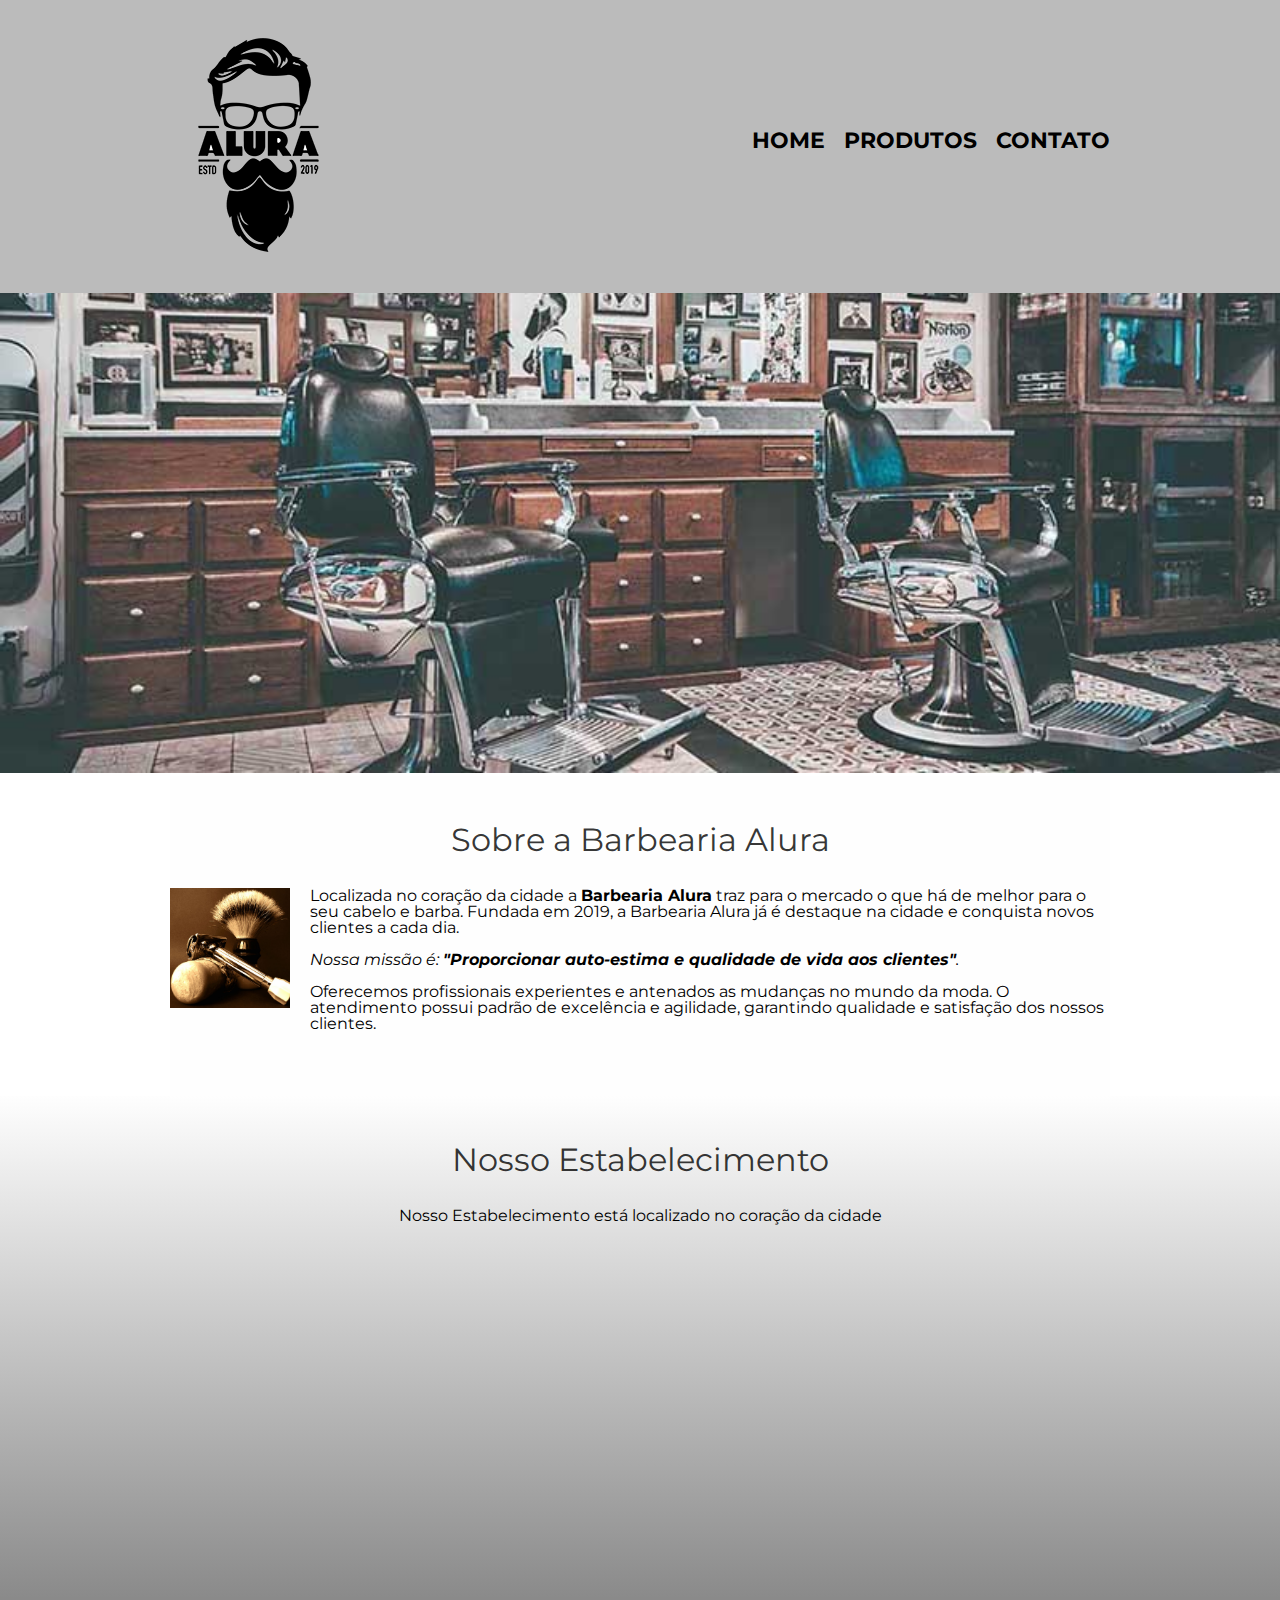
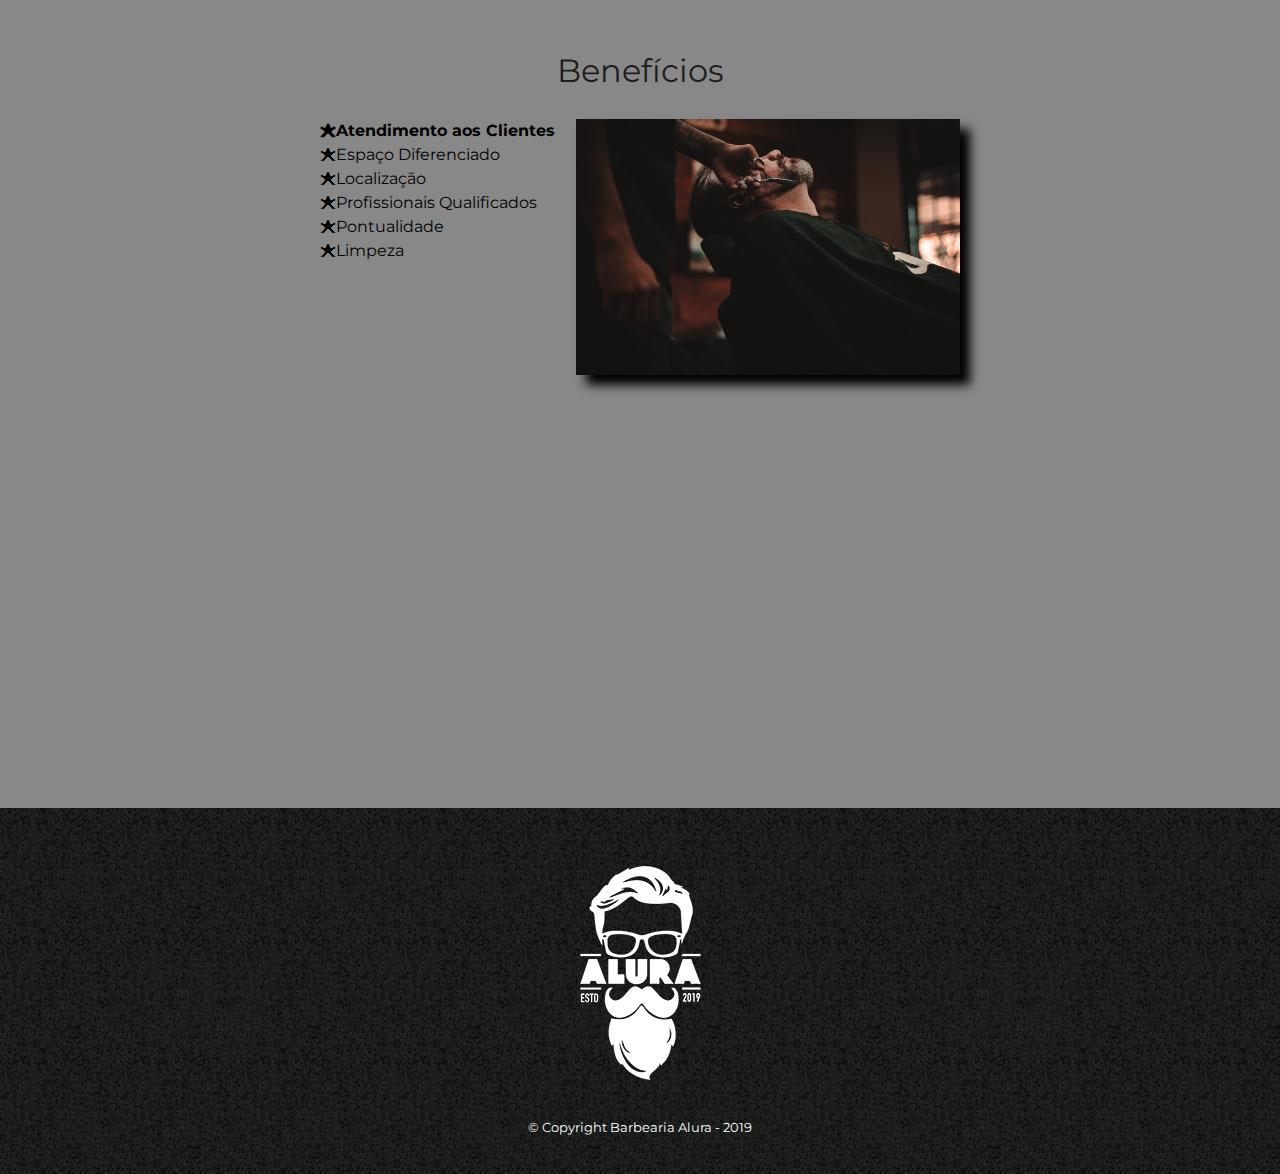
<file: index.html>
<!DOCTYPE html>
<html lang="pt-br">
	<head>
		<meta charset="utf-8">
		<meta name="viewport" content="width=device-width">
		<html lang="pt-br">
		<title>Barbearia Alura</title>
		<link rel="stylesheet" href="reset.css">
		<link rel="stylesheet" href="style.css">
		<link href="https://fonts.googleapis.com/css?family=Montserrat&display=swap" rel="stylesheet">
	</head>	

	<body>
		<header>
			<div class="caixa">
				<h1><img src="imagens/logo.png"></h1>
				
				<nav>
					<ul>
						<li><a href="index.html">Home</a></li>
						<li><a href="produtos.html">Produtos</a></li>
						<li><a href="contato.html">Contato</a></li>	
					</ul>
				</nav>
			</div>		
		</header>

		<img class="banner" src="imagens/banner.jpg">
		<main>	
			
			<section class="principal">
				<h2 class="titulo-principal"> Sobre a Barbearia Alura</h2>
				<img src="imagens/utensilios.jpg" class="utensilios" alt="Utensilios de um Barbeiro">

					<p>Localizada no coração da cidade a <strong>Barbearia Alura</strong> traz para o mercado o que há de melhor para o seu cabelo e barba. Fundada em 2019, a Barbearia Alura já é destaque na cidade e conquista novos clientes a cada dia.</p>

					<p id="missao"><em>Nossa missão é: <strong>"Proporcionar auto-estima e qualidade de vida aos clientes"</strong>.</em></p>

					<p>Oferecemos profissionais experientes e antenados as mudanças no mundo da moda. O atendimento possui padrão de excelência e agilidade, garantindo qualidade e satisfação dos nossos clientes.</p>
			</section>

			<section class="mapa">
				<h3 class="titulo-principal">Nosso Estabelecimento</h3>
				<p>Nosso Estabelecimento está localizado no coração da cidade</p>
				
				<div class="mapa-conteudo">
					<iframe src="https://www.google.com/maps/embed?pb=!1m18!1m12!1m3!1d4348.272438384022!2d-46.63514463860373!3d-23.588307271502025!2m3!1f0!2f0!3f0!3m2!1i1024!2i768!4f13.1!3m3!1m2!1s0x94ce5a2b2ed7f3a1%3A0xab35da2f5ca62674!2sCaelum!5e0!3m2!1spt-BR!2sbr!4v1578953432400!5m2!1spt-BR!2sbr" width="100%" height="300" frameborder="0" style="border:0;" allowfullscreen=""></iframe>
				</div>	
			</section>

			<section class="beneficios">		
				<h3 class="titulo-principal">Benefícios</h3>
					<div class="conteudo-beneficios">
						<ul class="lista-beneficios">	
							<li class="itens">Atendimento aos Clientes</li>
							<li class="itens">Espaço Diferenciado</li>
							<li class="itens">Localização</li>
							<li class="itens">Profissionais Qualificados</li>
							<li class="itens">Pontualidade</li>
							<li class="itens">Limpeza</li>
						</ul><img src="imagens/beneficios.jpg" class="imagem-beneficios">
					</div>
					<div class="video">	
						<iframe width="100%" height="315" src="https://www.youtube.com/embed/wcVVXUV0YUY" frameborder="0" allow="accelerometer; autoplay; encrypted-media; gyroscope; picture-in-picture" allowfullscreen></iframe>
					</div>	
			</section>
		</main>
		<footer>
			<img src="imagens/logo-branco.png">
			<p class="copyright">&copy; Copyright Barbearia Alura - 2019</p>
		</footer>		
	</body>		

</html>
</file>
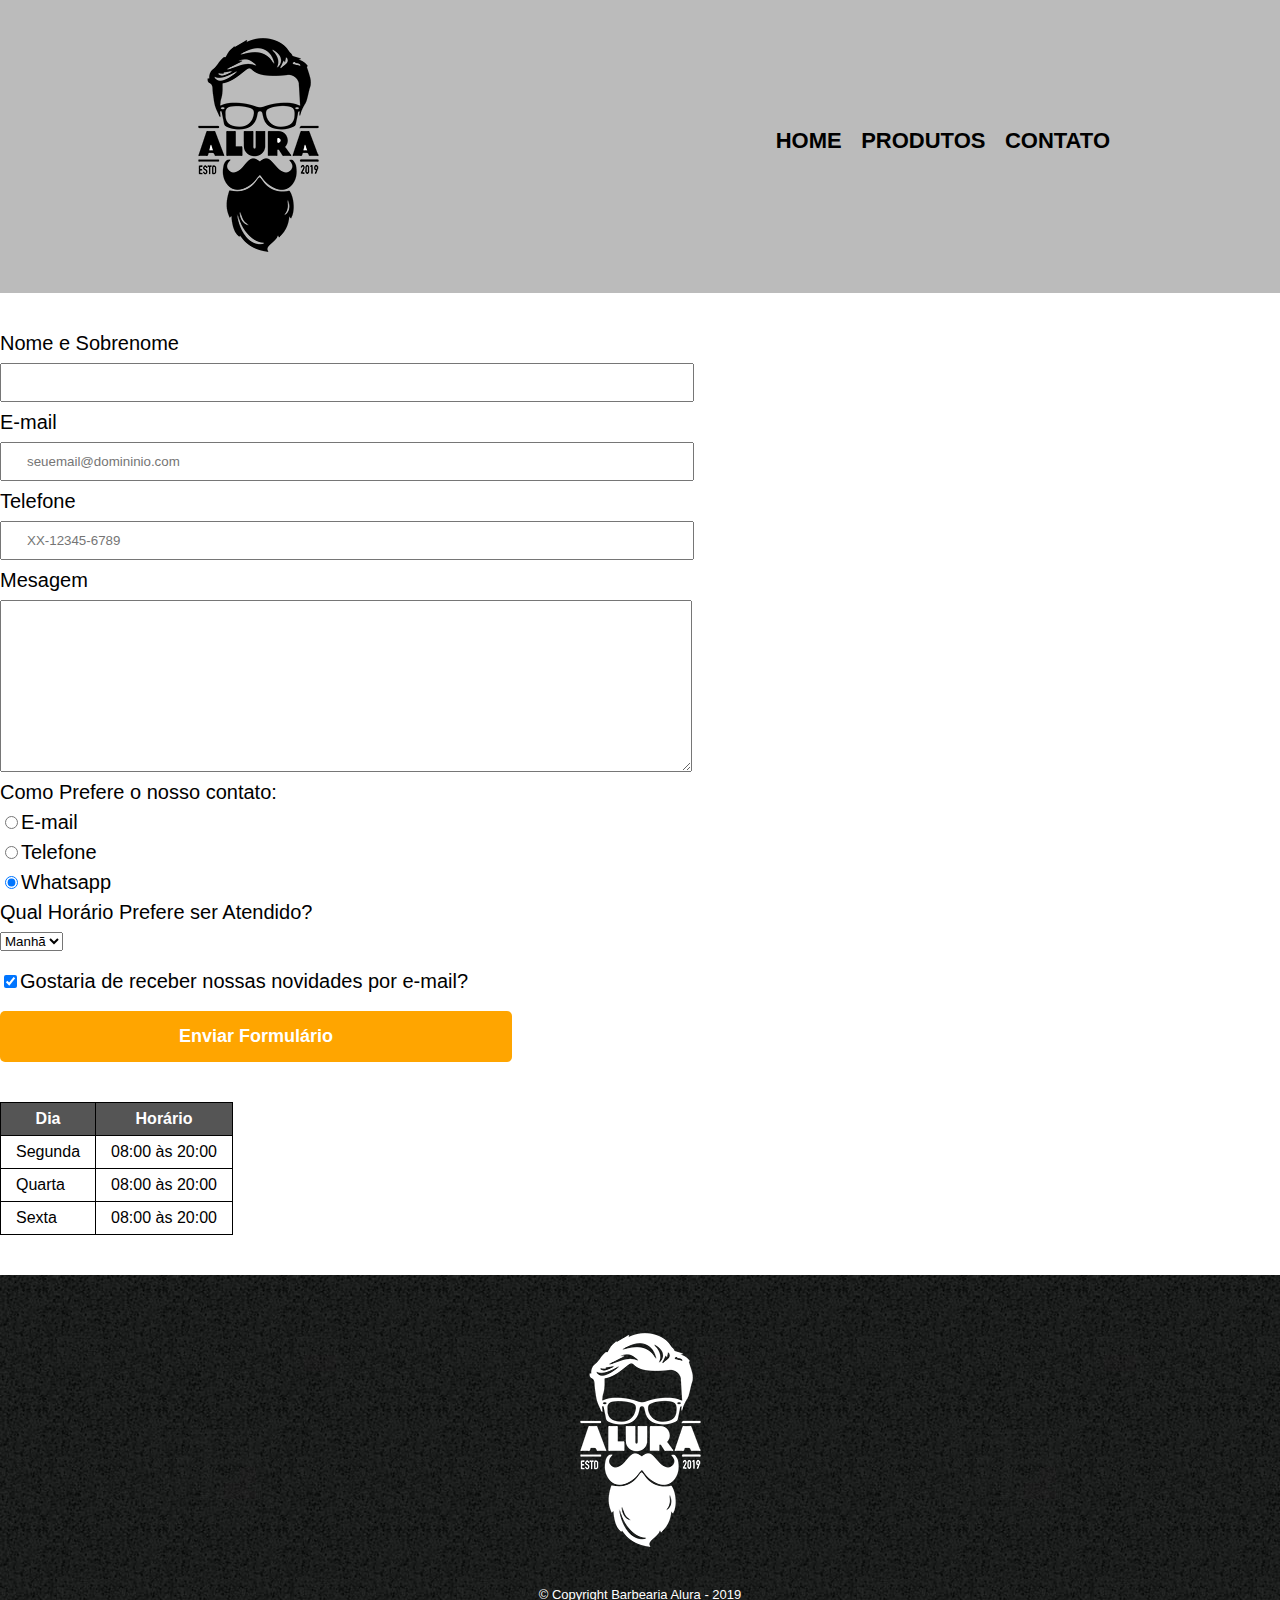
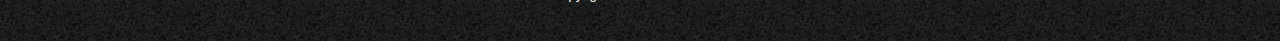
<file: contato.html>
<!DOCTYPE html>
<html>

	<head>
		<meta charset="UTF-8">
		<title>Contato- Barbearia Alura</title>
		<link rel="stylesheet" href="reset.css">
		<link rel="stylesheet" href="style.css">
	</head>
	<body>
		<header>
			<div class="caixa">
				<h1><img src="imagens/logo.png" alt="Logo da Barbearia Alura"></h1>
				
				<nav>
					<ul>
						<li><a href="index.html">Home</a></li>
						<li><a href="produtos.html">Produtos</a></li>
						<li><a href="contato.html">Contato</a></li>	
					</ul>
				</nav>
			</div>				
		</header>

		<main>
			<form>
				<label for="nomesobrenome">Nome e Sobrenome</label>
				<input type="text" id="nomesobrenome" class="input-padrao" required>

				<label for="email">E-mail</label>
				<input type="email" id="email" class="input-padrao" required placeholder="seuemail@domininio.com">

				<label for="telefone">Telefone</label>
				<input type="tel" id="telefone" class="input-padrao" required placeholder="XX-12345-6789">
				
				<label for="mensagem">Mesagem</label>
				<textarea cols="70" rows="10" id="mensagem" class="input-padrao" required></textarea>

				<fieldset>
					<legend>Como Prefere o nosso contato:</legend>
					<label for="radio-email"><input type="radio" name="contato" value="email" id="radio-email">E-mail</label>	
					
					<label for="radio-telefone"><input type="radio" name="contato" value="telefone" id="radio-telefone">Telefone</label>
					
					<label for="radio-whatsapp"><input type="radio" name="contato" value="whatsapp" id="radio-whatsapp" checked>Whatsapp</label>
				</fieldset>
				<fieldset>
					<legend>Qual Horário Prefere ser Atendido?</legend>
					<select>
						<option>Manhã</option>
						<option>Tarde</option>
						<option>Noite</option>
					</select>
				</fieldset>	
				<label class="checkbox"><input type="checkbox" checked>Gostaria de receber nossas novidades por e-mail?</label>

				<input type="submit" value="Enviar Formulário" class="enviar">			
			</form>

			<table>
				<thead>
					<tr>
						<th>Dia</th>
						<th>Horário</th>
					</tr>
				</thead>
				<tbody>	
					<tr>
						<td>Segunda</td>
						<td>08:00 às 20:00</td>
					</tr>
					<tr>
						<td>Quarta</td>
						<td>08:00 às 20:00</td>
					</tr>
					<tr>
						<td>Sexta</td>
						<td>08:00 às 20:00</td>
					</tr>
				</tbody>	
			</table>	

		</main>

		<footer>
			<img src="imagens/logo-branco.png" alt="Logo da Barbearia Alura">
			<p class="copyright">&copy; Copyright Barbearia Alura - 2019</p>
		</footer>
	</body>

</html>
</file>
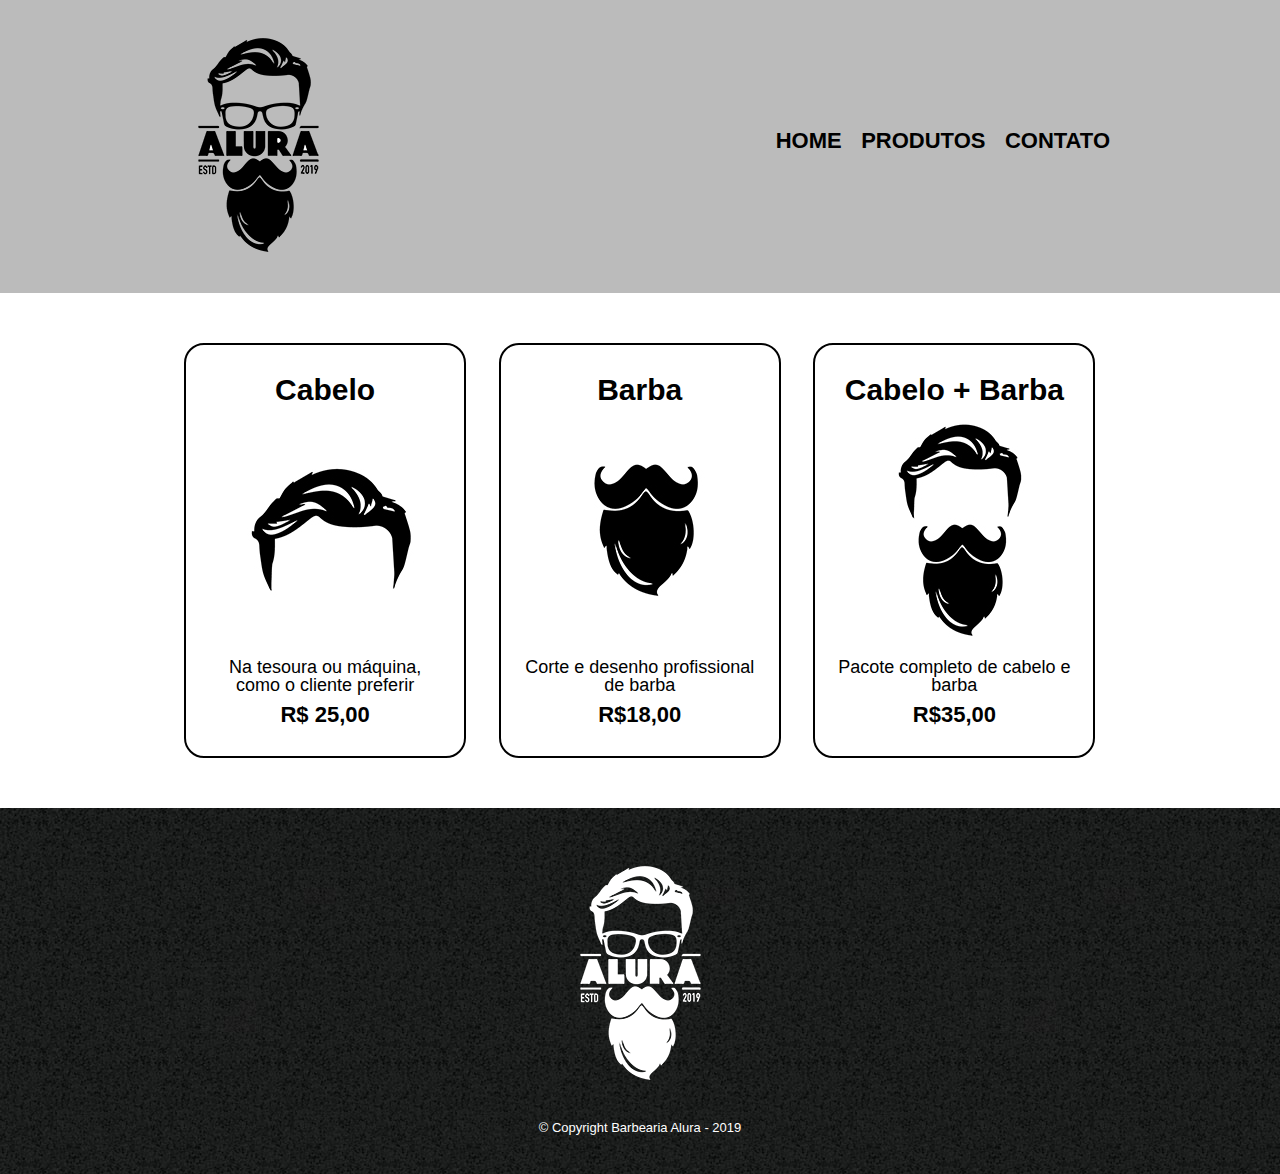
<file: produtos.html>
<!DOCTYPE html>
<html>

	<head>
		<meta charset="UTF-8">
		<title>Produtos- Barbearia Alura</title>
		<link rel="stylesheet" href="reset.css">
		<link rel="stylesheet" href="style.css">

	</head>
	<body>
		<header>
			<div class="caixa">
				<h1><img src="imagens/logo.png"></h1>
				
				<nav>
					<ul>
						<li><a href="index.html">Home</a></li>
						<li><a href="produtos.html">Produtos</a></li>
						<li><a href="contato.html">Contato</a></li>	
					</ul>
				</nav>
			</div>				
		</header>

		<main>
			<ul class="produtos">
				<li>
					<h2>Cabelo</h2>
					<img src="imagens/cabelo.jpg">
					<p class="produto-descricao">Na tesoura ou máquina, como o cliente preferir</p>
					<p class="produto-preco">R$ 25,00</p>
				</li>
				<li>
					<h2>Barba</h2>
					<img src="imagens/barba.jpg">
					<p class="produto-descricao"> Corte e desenho profissional de barba</p>
					<p class="produto-preco">R$18,00</p>
				</li>
				<li>
					<h2>Cabelo + Barba</h2>
					<img src="imagens/cabelo+barba.jpg">
					<p class="produto-descricao">Pacote completo de cabelo e barba</p>
					<p class="produto-preco">R$35,00</p>
				</li>
			</ul>
		</main>

		<footer>
			<img src="imagens/logo-branco.png">
			<p class="copyright">&copy; Copyright Barbearia Alura - 2019</p>
		</footer>
	</body>

</html>
</file>
<file: style.css>
body {
	font-family: 'Montserrat', sans-serif;
}

header {
	background: #BBBBBB;
	padding: 20px 0;
}

.caixa{
	position: relative;
	width: 940px;
	margin: 0 auto;
}

nav {
	position: absolute;
	top: 110px;
	right:0;
}

nav li {
	display: inline;
	margin: 0 0 0 15px;  

}
nav a {
	text-transform: uppercase;
	color: #000000;
	font-weight: bold;
	font-size: 22px;
	text-decoration: none;
}

nav a:hover {
	color: #C78C19;
	text-decoration: underline;
}

.produtos {
	width: 940px;
	margin: 0 auto;
	padding: 50px 0;
}

.produtos li {
	display: inline-block;
	text-align: center;
	width: 30%;
	vertical-align: top;
	margin: 0 1.5%;
	padding: 30px 20px;
	box-sizing: border-box;
	border: 2px solid #000000;
	border-radius: 20px;	
}

.produtos li:hover {
	border-color: #C78C19;
	
}

.produtos li:active{
	border-color: #088C19;
}

.produtos li:hover h2 {
	font-size: 34px;
}

.produtos h2 {
	font-size: 30px;
	font-weight: bold;
}

.produto-descricao {
	font-size: 18px;

}

.produto-preco {
	font-size: 22px;
	font-weight: bold;
	margin-top: 10px;
}

footer {
	text-align: center;
	background: url("imagens/bg.jpg");
	padding: 40px 0;
}

.copyright {
	color: #FFFFFF;
	font-size: 13px;
	margin: 20px 0 0;
}

main {
	
}

form {
	margin: 40px 0;
}

form label, form legend {
	display: block;
	font-size: 20px;
	margin: 0 0 10px;
}

.input-padrao {
	display: block;
	margin: 0 0 10px;
	padding: 10px 25px;
	width: 50%;
}

.checkbox {
	margin: 20px 0;
}

.enviar{
	width: 40%;
	padding: 15px 0;
	background: orange;
	color: white;
	font-weight: bold;
	font-size: 18px;
	border: none;
	border-radius: 5px; 
	transition: 1s all;
	cursor: pointer;
}

.enviar:hover {
background: darkorange;
transform: scale(1.2);

}

table {
	margin: 20px 0 40px;
}

thead {
	background: #555555;
	color: white;
	font-weight: bold;
}

td, th {
	border: 1px solid #000000;
	padding: 8px 15px; 
}

/* css da página inicial */

.banner {
	width: 100%;

}

.titulo-principal {
	text-align: center;
	font-size: 2em;
	margin: 0 0 1em 0;
	clear: left;
	color: rgba(0,0,0,0.8);
}

.principal {
	padding: 3em 0;
	background: #FEFEFE;
	width: 940px;
	margin: 0 auto;
}

.principal p {
	margin: 0 0 1em 0;

}

.principal strong {
	font-weight: bold;

}

.principal em {
	font-style: italic;
}

.mapa {
		padding: 3em 0;
		background: linear-gradient(#FEFEFE, #888888); 
}

.mapa-conteudo {
	width: 940px;
	margin: 0 auto;
}

.mapa p {
	margin: 0 0 2em;
	text-align: center;
}

.utensilios {
	width: 120px;
	float: left;
	margin: 0 20px 20px 0;
}
.beneficios {
	padding: 3em 0;
	background: #888888;
}

.conteudo-beneficios {
	width: 640px;
	margin: 0 auto;
}
.lista-beneficios {
	width: 40%;
	display: inline-block;
	vertical-align: top;
}

.itens {
	line-height: 1.5;
}

.itens:first-child{
	font-weight: bold;
} 

.itens:before {
	content: "🟊"
}

.imagem-beneficios{
width: 60%;
opacity: 1;
box-shadow: 10px 10px 10px #000000
}

.imagem-beneficios:hover {
	opacity: 0.3;
	transition: 1s;
}

.video {
	width: 560px;
	margin: 2em auto;
}

@media screen and (max-width: 480px) {
	.caixa, .principal, .conteudo-beneficios, .mapa-conteudo, .video {
		width: auto;
	}

	h1 {
		text-align: center;
	}

	nav {
		position: static;
		text-align: center;
	}

	.itens-beneficios, .imagem-beneficios {
		width: 100%;
		padding: 10px 0;

	}
}
</file>
